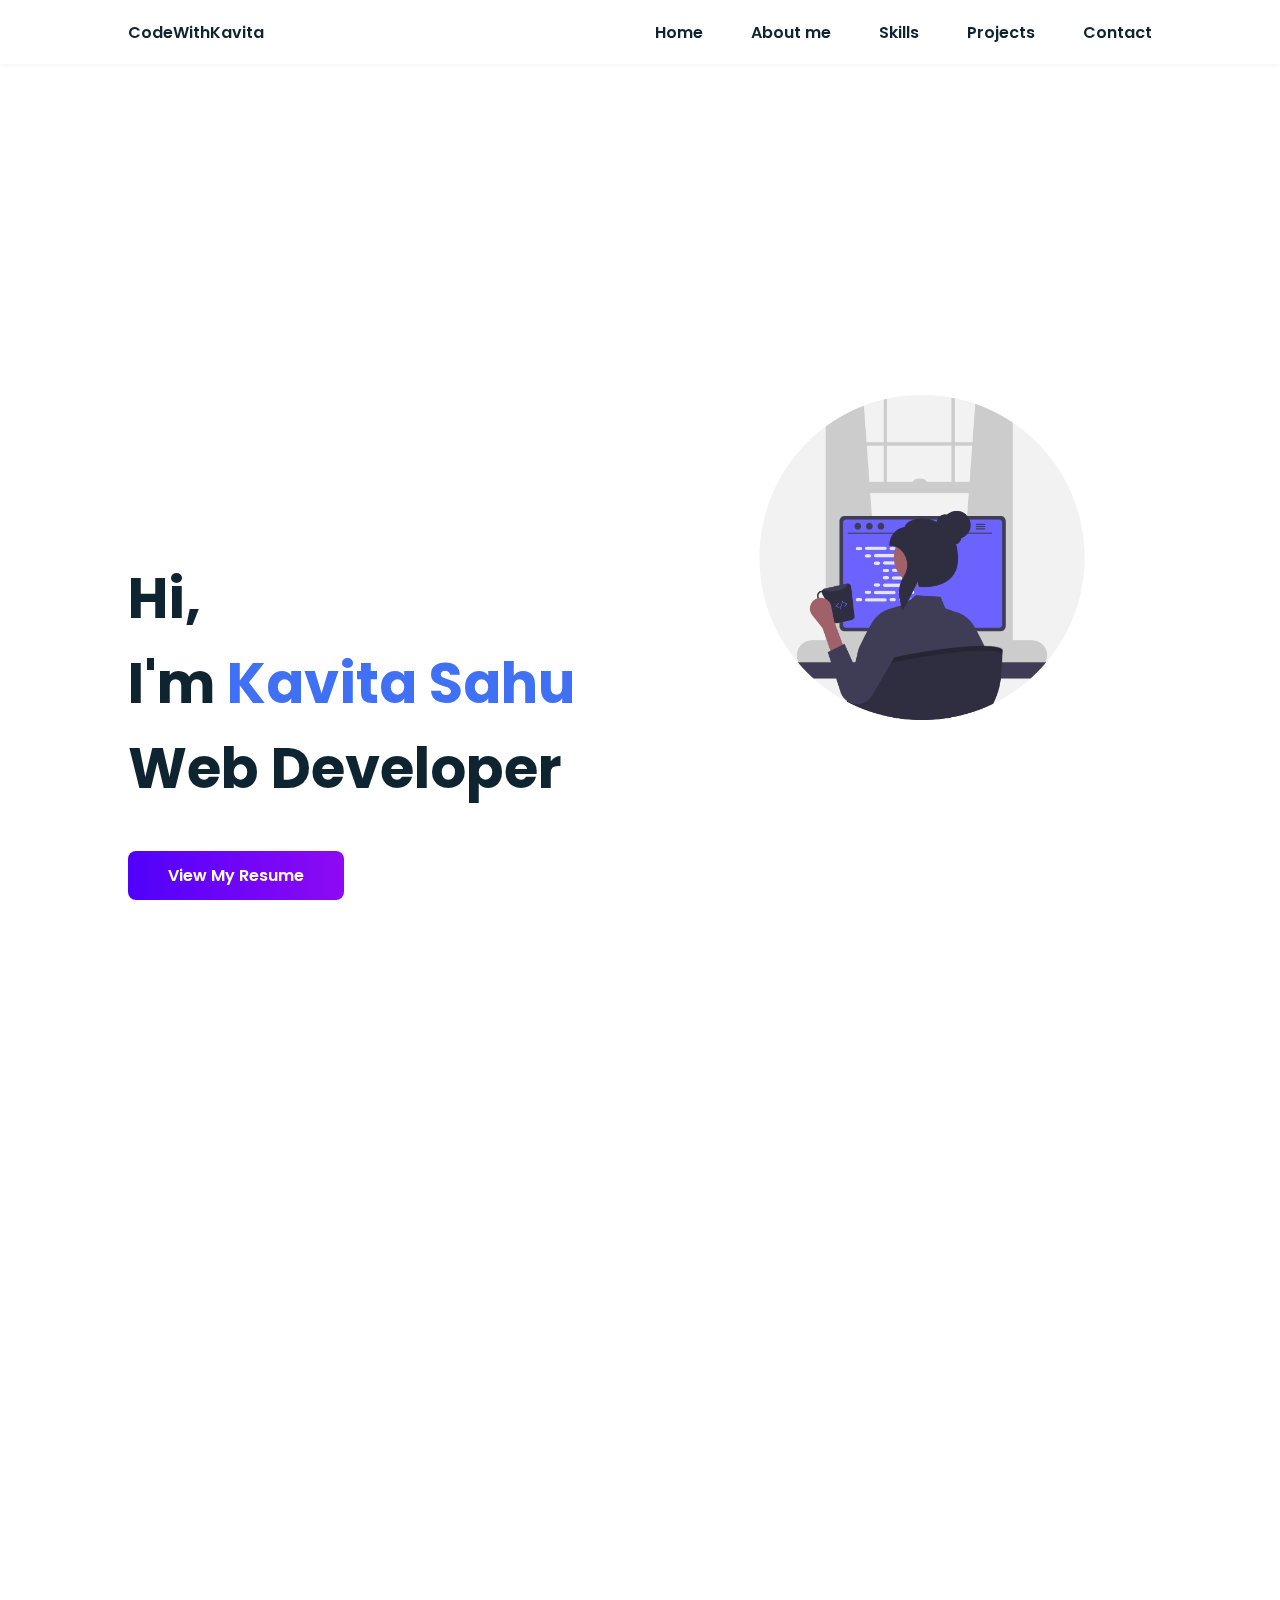
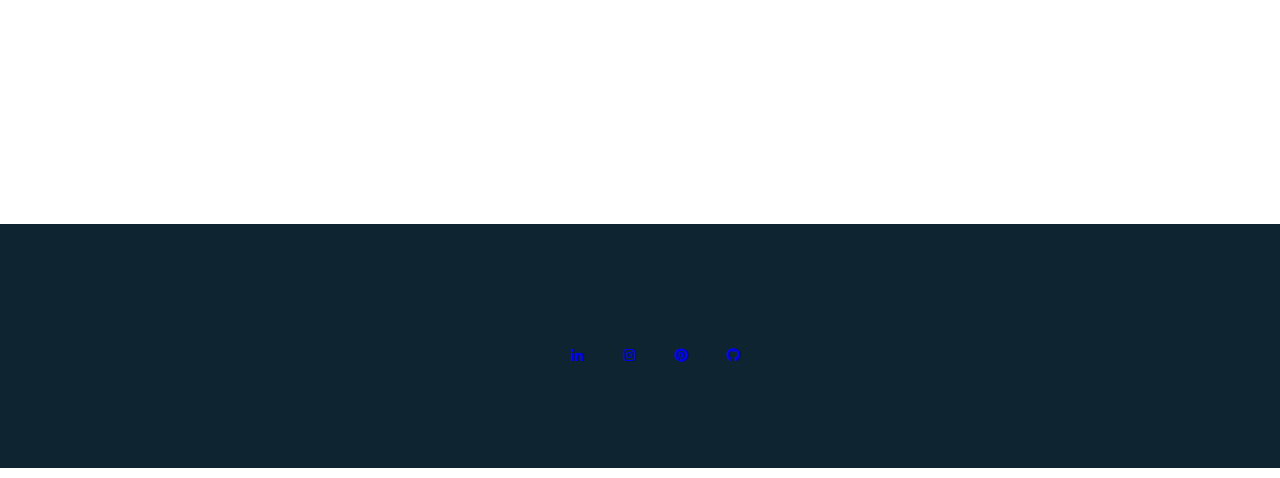
<file: index.html>
<!DOCTYPE html>
<html lang="en">
  <head>
    <meta charset="UTF-8" />
    <meta http-equiv="X-UA-Compatible" content="IE=edge" />
    <meta name="viewport" content="width=device-width, initial-scale=1.0" />
    <title>Kv Portfolio</title>
    <link rel="stylesheet" href="./assets/css/styles.css" />
    <link
      rel="stylesheet"
      href="https://unpkg.com/boxicons@latest/css/boxicons.min.css"
    />
    <link href="https://unpkg.com/aos@2.3.1/dist/aos.css" rel="stylesheet" />
  </head>
  <body>
    <!-- Header Section -->
    <header class="header">
      <nav class="nav bd_grid">
        <div>
          <a href="#" class="nav_logo">CodeWithKavita</a>
        </div>

        <div class="nav_menu" id="nav_menu">
          <ul class="nav_list">
            <li class="nav_items">
              <a href="#home" class="nav_link active">Home</a>
            </li>
            <li class="nav_items">
              <a href="#about" class="nav_link active">About me</a>
            </li>
            <li class="nav_items">
              <a href="#skills" class="nav_link active">Skills</a>
            </li>
            <li class="nav_items">
              <a href="#projects" class="nav_link active">Projects</a>
            </li>
            <li class="nav_items">
              <a href="#contact" class="nav_link active">Contact</a>
            </li>
          </ul>
        </div>

        <div class="nav_toggle" id="nav_toggle">
          <i class="bx bx-menu-alt-right"></i>
        </div>
      </nav>
    </header>

    <main class="main">
      <!-- HOME SECTION -->
      <section class="home bd_grid" id="home">
        <div class="home_data" data-aos="fade-down">
          <h1 class="home_title">
            Hi, <br />I'm <span class="home_title-color">Kavita Sahu</span
            ><br />Web Developer
          </h1><a href="My Resume.pdf" target="_blank" class="button"></i>View My Resume</a>
        </p>
        </div>
        <div class="home_img" data-aos="fade-down" data-aos-delay="500">
          <img src="assets/img/home.png">
      </div>
      </section>

      <!-- ABOUT SECTION -->
      <section class="about section" id="about">
        <h2 class="section-title" data-aos="fade-down">About</h2>

        <div class="about_container bd_grid">
          <div class="about_img" data-aos="fade-down" data-aos-delay="50">
            <img src="assets/img/about1.png">
            
              <title>profile</title>
              <line
                y1="741.25278"
                x2="166"
                y2="741.25278"
                fill="none"
                stroke="#3f3d56"
                stroke-miterlimit="10"
              />
              <rect
                x="243"
                y="127.75278"
                width="737"
                height="499"
                rx="19.39764"
                fill="#f2f2f2"
              />
              <rect
                x="220.5"
                y="96.25278"
                width="737"
                height="499"
                rx="19.39764"
                fill="none"
                stroke="#3f3d56"
                stroke-miterlimit="10"
              />
              <line
                x1="220.5"
                y1="144.09298"
                x2="957.5"
                y2="144.09298"
                fill="none"
                stroke="#3f3d56"
                stroke-miterlimit="10"
              />
              <rect
                x="661"
                y="256.25278"
                width="201"
                height="31"
                rx="7.09252"
                fill="#6c63ff"
                opacity="0.3"
              />
              <rect
                x="622.5"
                y="342.25278"
                width="278"
                height="25"
                rx="7.09252"
                fill="#6c63ff"
                opacity="0.3"
              />
              <rect
                x="622.5"
                y="410.25278"
                width="278"
                height="25"
                rx="7.09252"
                fill="#6c63ff"
                opacity="0.3"
              />
              <rect
                x="622.5"
                y="478.25278"
                width="278"
                height="25"
                rx="7.09252"
                fill="#6c63ff"
                opacity="0.3"
              />
              <rect
                x="671"
                y="246.25278"
                width="201"
                height="31"
                rx="7.09252"
                fill="none"
                stroke="#3f3d56"
                stroke-miterlimit="10"
              />
              <rect
                x="632.5"
                y="332.25278"
                width="278"
                height="25"
                rx="7.09252"
                fill="none"
                stroke="#3f3d56"
                stroke-miterlimit="10"
              />
              <rect
                x="632.5"
                y="400.25278"
                width="278"
                height="25"
                rx="7.09252"
                fill="none"
                stroke="#3f3d56"
                stroke-miterlimit="10"
              />
              <rect
                x="632.5"
                y="468.25278"
                width="278"
                height="25"
                rx="7.09252"
                fill="none"
                stroke="#3f3d56"
                stroke-miterlimit="10"
              />
              <circle
                cx="276.5"
                cy="126.25278"
                r="15"
                fill="#6c63ff"
                opacity="0.3"
              />
              <circle
                cx="318.5"
                cy="126.25278"
                r="15"
                fill="#6c63ff"
                opacity="0.3"
              />
              <circle
                cx="360.5"
                cy="126.25278"
                r="15"
                fill="#6c63ff"
                opacity="0.3"
              />
              <circle
                cx="282.5"
                cy="120.25278"
                r="15"
                fill="none"
                stroke="#3f3d56"
                stroke-miterlimit="10"
              />
              <circle
                cx="324.5"
                cy="120.25278"
                r="15"
                fill="none"
                stroke="#3f3d56"
                stroke-miterlimit="10"
              />
              <circle
                cx="366.5"
                cy="120.25278"
                r="15"
                fill="none"
                stroke="#3f3d56"
                stroke-miterlimit="10"
              />
              <path
                d="M537.854,653.37916c-2.51135-11.56848-3.17724-27.36932-2.33252-38.36047,0,0-12.69836-55.78644-22.68994-60.99133l-.00305.003c-.153.19678-5.00195,6.55383-5.61706,26.22443-.62452,19.98284-7.69971,33.09655-7.69971,33.09655s2.28955,24.90766.98047,40.02777Z"
                transform="translate(-84.5 -79.12639)"
                fill="#6c63ff"
              />
              <path
                d="M630.22827,298.37916H399.77173A23.77169,23.77169,0,0,0,376,322.15083V629.6075a23.77168,23.77168,0,0,0,23.77173,23.77166h80.855c-2.7002-11.19934-6.057-28.69067-2.65735-40.85241l-.00159-.008.0022.00525c.15869-.56757.32727-1.12738.51611-1.67047a63.49747,63.49747,0,0,0,2.29175-24.35407,50.6095,50.6095,0,0,0,0-21.23175c-2.4978-11.65564-4.24634-23.10522-4.24634-23.10522s-1.377-15.40234-.1748-24.84424c.02661-.2074.05762-.404.08667-.60541-.42432-.09655-.66235-.15228-.66235-.15228s3.53881-16.02789,4.78759-26.22748c.29493-2.40783.683-5.46032,1.10315-8.71478a20.93993,20.93993,0,0,1-3.3927-.86035c-11.24035-3.9549-14.779-39.75751-14.779-39.75751V429.656s-3.74683-17.38092,9.36694-25.08258c12.62793-7.41644,17.66968-9.44617,18.02613-9.58643.09619-.06878.19018-.13128.28833-.20727a11.06127,11.06127,0,0,0,3.28967-4.23371q.02619-.42873.01233-.85211c-.21326-4.06665-3.04419-7.76507-5.73047-10.99225q-3.43653-4.12857-6.87341-8.25726a8.07194,8.07194,0,0,1-1.77027-2.86487,6.604,6.604,0,0,1-.187-1.80389q-.00275-.33691.004-.673.056-3.07836.16724-6.15545c.06445-1.79224.51562-4.05353,2.27075-4.42182.91284-.19159,2.12109.14246,2.60364-.65576a1.56534,1.56534,0,0,0,.11682-1.06054c-.00586.02661-.00733.05444-.015.0805-.00586-.03339-.01159-.06695-.01782-.09985a22.43656,22.43656,0,0,1-.65051-4.38636,5.84207,5.84207,0,0,1,.282-1.96984c1.01672-2.97516,4.51782-4.196,7.61133-4.75727,3.09375-.56134,6.56653-1.04425,8.5083-3.51709a26.9506,26.9506,0,0,1,1.68884-2.37384,6.62979,6.62979,0,0,1,3.16589-1.59674,17.49792,17.49792,0,0,1,11.50623,1.02118c1.49646.68286,2.99963,1.60248,4.64124,1.49841,1.70507-.108,3.16162-1.3081,4.84509-1.60009,2.71911-.47156,5.31872,1.56567,6.65869,3.97827a9.85108,9.85108,0,0,1,1.23279,5.02313,6.912,6.912,0,0,1-1.76416,4.74109c-1.17017,1.24145-2.91626,2.09418-3.4021,3.72955-.198.66565-.152,1.38257-.32691,2.05457-.02185.084-.05737.16241-.08606.24365.03211.04169.06714.08112.09888.123a21.231,21.231,0,0,1-10.33215,33.01928c-.00794.21058-.01624.42133-.01514.63306a9.173,9.173,0,0,0,2.8396,7.0647l18.54724,7.606s11.16565-1.3534,15.19495,15.30957a28.82628,28.82628,0,0,1,.68982,8.45746c-.14636,2.51251.19507,6.93573,3.05725,12.66,4.57934,9.15881,3.53857,30.18237-5.82837,32.26392-8.87231,1.97161-12.32361,1.14331-12.66382,1.05023l-.02014.3681c.14612,3.94489,1.55029,37.969,6.64758,42.086,1.40955,1.13849,1.14026,1.90753-.01635,2.42578l.0028.00336s.0094.21856.03113.612c.15308,2.48846.93994,11.96472,4.35254,17.357,3.956,6.24457,3.54077,42.25739,3.54077,42.25739l2.70386,21.23181s-1.66419,13.11371,0,15.4024c.94556,1.29785,2.09057,21.40351,2.905,38.56964h69.53027A23.77168,23.77168,0,0,0,654,629.6075V322.15083A23.77169,23.77169,0,0,0,630.22827,298.37916Z"
                transform="translate(-84.5 -79.12639)"
                fill="#6c63ff"
              />
              <rect
                x="267.5"
                y="192.25278"
                width="278"
                height="355"
                rx="23.77165"
                fill="none"
                stroke="#3f3d56"
                stroke-miterlimit="10"
              />
              <path
                d="M185.32419,400.757S176,398,174,401s2.72669,24.7477,2.72669,24.7477l20.54589,1.24859-7.17022-18.10653Z"
                transform="translate(-84.5 -79.12639)"
                fill="#2f2e41"
              />
              <path
                d="M113.44417,579.34709s18.69466,41.04232,4.29762,39.753-19.98395-39.753-19.98395-39.753Z"
                transform="translate(-84.5 -79.12639)"
                fill="#a0616a"
              />
              <path
                d="M235.71128,575.07127s-8.20129,44.34751,5.45523,39.61078,9.76437-43.40874,9.76437-43.40874Z"
                transform="translate(-84.5 -79.12639)"
                fill="#a0616a"
              />
              <path
                d="M181.34664,390.46647s-.21488,20.6286,7.73573,21.703-4.51251,12.03335-4.51251,12.03335l-14.18216,2.79346L149.974,425.49212l-9.025-11.60359s15.90121-7.52084,9.025-30.9429Z"
                transform="translate(-84.5 -79.12639)"
                fill="#a0616a"
              />
              <path
                d="M181.34664,390.46647s-.21488,20.6286,7.73573,21.703-4.51251,12.03335-4.51251,12.03335l-14.18216,2.79346L149.974,425.49212l-9.025-11.60359s15.90121-7.52084,9.025-30.9429Z"
                transform="translate(-84.5 -79.12639)"
                opacity="0.1"
              />
              <path
                d="M217.87645,564.95005s10.09942,21.703,2.14881,89.82036c0,0,2.3637,24.0667.42977,28.5792s-17.83515,65.75367-17.83515,65.75367-20.41371,4.5125-23.20717-9.025c0,0,2.79346-19.33931,2.57857-22.34765s4.51251-35.88516,4.51251-35.88516l-9.66966-63.60485-7.306,57.37329s0,16.54586-2.36369,20.19884,0,77.14236,0,77.14236,6.66132,11.17383-3.4381,11.38871-19.12443-.21488-19.984-7.306-1.28929-14.18216-3.4381-18.47979-4.94227-53.50543-4.29762-70.69593-14.18216-105.50669-9.45478-114.74659S217.87645,564.95005,217.87645,564.95005Z"
                transform="translate(-84.5 -79.12639)"
                fill="#2f2e41"
              />
              <circle cx="85.8877" cy="293.29006" r="25.78575" fill="#a0616a" />
              <path
                d="M144.60195,414.31829s15.68633,11.60359,38.46374,2.3637c0,0,7.52084-3.653,6.8762-9.2399s15.68633,44.91018,15.68633,44.91018l16.54586,87.88643-.85953,35.88517s-7.306-3.653-30.08337,4.51251-59.95187-9.2399-59.95187-9.2399l1.28929-92.18405,1.28928-53.72031,3.4381-11.81847S139.015,410.45043,144.60195,414.31829Z"
                transform="translate(-84.5 -79.12639)"
                fill="#f2f2f2"
              />
              <path
                d="M182.06324,399.89323s3.79591-.61662,7.44889,5.18517,12.24823,9.45477,12.24823,9.45477,20.84348,1.28929,23.85182,12.46312,10.52918,26.43039,14.18216,54.57983,10.95894,73.05963,12.03335,76.71261-1.50417,14.8268,1.50417,18.2649-21.27325,3.4381-21.27325,3.4381-2.14881-17.62026-3.653-17.62026-1.0744,11.81847.42977,20.41372-10.95895,0-10.95895,0-9.66965-39.32327-18.90955-74.77867S184.355,452.99692,186.074,445.04631s6.44644-30.728,3.00834-32.87683S182.06324,399.89323,182.06324,399.89323Z"
                transform="translate(-84.5 -79.12639)"
                fill="#2f2e41"
              />
              <path
                d="M151.07551,399.87428s-5.614,3.05531-19.7962,13.15473-23.85182,17.83514-23.85182,17.83514-5.58691,4.29762-9.025,29.86849S87.22865,552.48693,90.237,560.8673s4.08275,13.32264,3.00834,18.26491,22.56253,4.72739,22.99229,3.653-.64464-20.6286.42977-21.05836,6.87619,11.60359,7.9506,21.703,13.53752,18.05,16.331,18.05,17.1905-58.23282,17.40538-97.98585-4.72739-73.2745-8.38037-78.00189S151.07551,399.87428,151.07551,399.87428Z"
                transform="translate(-84.5 -79.12639)"
                fill="#2f2e41"
              />
              <path
                d="M188.86748,751.03721s1.71905-4.72739,7.73573-3.22322,10.09942-3.86786,10.09942-3.86786,3.22322-.42977,1.0744,3.653-3.86786,6.8762-3.86786,6.8762,12.89288,29.43873,4.51251,36.52981-18.05,2.79346-18.05,2.79346-9.45477-6.66132-9.025-24.28159c0,0-.42976-5.58691-5.58691-14.61192s-9.025-22.77741-2.79346-25.356,7.83546-2.67436,7.83546-2.67436-2.916,13.33721,4.61624,17.99776Z"
                transform="translate(-84.5 -79.12639)"
                fill="#3f3d56"
              />
              <path
                d="M148.89957,784.3438s-5.15715-9.66966,3.4381-10.74406,17.83515-1.71905,17.40538,2.79345-1.50417,11.38871-1.50417,11.38871l1.50417,4.94227s.42977,12.24823,1.93393,13.7524,9.66966,14.397-7.73572,14.397-22.56253-1.93393-21.05836-6.01667,1.93393-24.28158,1.93393-24.28158Z"
                transform="translate(-84.5 -79.12639)"
                fill="#3f3d56"
              />
              <path
                d="M162.22221,351.78785s12.03335,3.22322,18.26491,4.51251,5.58691-2.3637,5.58691-2.3637,8.16549,1.07441,7.73572.21488,3.4381-5.372-1.0744-10.52918-3.22322-9.025-3.22322-9.025h-3.86786l-1.07441-1.50417h-6.01668s-4.5125-1.71905-16.331,0-27.93456,2.14881-29.22385,9.2399-7.95061,15.90121-5.58691,19.98395,15.90121,20.84348,17.1905,27.93456,7.30933,8.66659,7.09277,4.22585-6.23325-19.91218-1.0761-20.55682S164.5859,360.16822,162.22221,351.78785Z"
                transform="translate(-84.5 -79.12639)"
                fill="#2f2e41"
              />
              <path
                d="M1019.38065,86.58377a22.982,22.982,0,0,0-19.80994,13.851c-4.9535,11.97382,1.42449,26.03885,10.999,34.77028s21.87358,13.72225,33.04831,20.28234c15.00952,8.81128,28.4968,21.04282,36.00691,36.74386s8.30888,35.15009-.51891,50.14991c-8.1937,13.9224-23.09255,22.2549-37.30219,29.9397"
                transform="translate(-84.5 -79.12639)"
                fill="none"
                stroke="#3f3d56"
                stroke-miterlimit="10"
              />
              <ellipse cx="947.5" cy="8.5" rx="17.5" ry="8.5" fill="#6c63ff" />
              <ellipse cx="961.5" cy="64.5" rx="17.5" ry="8.5" fill="#6c63ff" />
              <ellipse cx="929.5" cy="73.5" rx="17.5" ry="8.5" fill="#6c63ff" />
              <ellipse
                cx="979.5"
                cy="120.5"
                rx="17.5"
                ry="8.5"
                fill="#6c63ff"
              />
              <ellipse
                cx="1014.5"
                cy="120.5"
                rx="17.5"
                ry="8.5"
                fill="#6c63ff"
              />
            </svg>
          </div>

          <div>
            <h2
              class="about_subtitle"
              data-aos="fade-down"
              data-aos-delay="350"
            >
              I'm Kavita Sahu
            </h2>
            <p class="about_text" data-aos="fade-down" data-aos-delay="450">
           I am a girl teaching herself to code online with the help of available resources on Internet.I started my Web Dev journey with Udemy, Youtube, Freecodecamp and other resources and I'm really happy to see the result of my code onscreen. I am constantly learning front end along with back end to improve my existing skills.
            </p>
          </div>
        </div>
      </section>

      <!-- SKILLS SECTION -->
      <section class="skills section" id="skills">
        <h2 class="section-title" data-aos="fade-down">Skills</h2>

        <div class="skills_container bd_grid">
          <div>
            <h2
              class="skills_subtitle"
              data-aos="fade-down"
              data-aos-delay="250"
            >
              Professional Skills
            </h2>
            <p class="skills_text" data-aos="fade-down" data-aos-delay="350">
              Without sharpen your weapon; standing on the battlefield would not
              increase your chance of winning
            </p>
            <!-- SKILLS HTML -->
            <div class="skills_data" data-aos="fade-right">
              <div class="skills_name">
                <i class="bx bxl-html5 skill_icon"></i>
                <span class="skill_name">Html5</span>
              </div>

              <div><span class="skill_percentage">95%</span></div>

              <div class="skill_bar skill_html"></div>
            </div>

            <!-- SKILLS css -->
            <div class="skills_data" data-aos="fade-right" data-aos-delay="250">
              <div class="skills_name">
                <i class="bx bxl-css3 skill_icon"></i>
                <span class="skill_name">CSS3</span>
              </div>

              <div><span class="skill_percentage">85%</span></div>

              <div class="skill_bar skill_css"></div>
            </div>

            <!-- SKILLS JS -->
            <div class="skills_data" data-aos="fade-right" data-aos-delay="250">
              <div class="skills_name">
                <i class="bx bxl-javascript skill_icon"></i>
                <span class="skill_name">JS</span>
              </div>

              <div><span class="skill_percentage">75%</span></div>

              <div class="skill_bar skill_js"></div>
            </div>

            <!-- SKILLS UI/UX -->
            <div class="skills_data" data-aos="fade-right" data-aos-delay="250">
              <div class="skills_name">
                <i class="bx bxl-react skill_icon"></i>
                <span class="skill_name">React</span>
              </div>

              <div><span class="skill_percentage">85%</span></div>

              <div class="skill_bar skill_ui"></div>
            </div>
          </div>
          <div data-aos="fade-left" data-aos-delay="350">
            <img src="assets/img/skill.png">

                <circle
                cx="75.36532"
                cy="147.52379"
                r="75.36532"
                fill="#ff6584"
              />
              <path
                d="M1004.987,679.01278a136.64937,136.64937,0,0,1-6.38326,37.7743c-.08893.28379-.18213.56334-.2753.84715H974.50666c.02541-.25416.05085-.538.07627-.84715,1.5884-18.26028,10.74606-129.39752-.20334-148.4033C975.33687,569.9256,1006.83381,620.99164,1004.987,679.01278Z"
                transform="translate(-130.62041 -46.62582)"
                fill="#e6e6e6"
              />
              <path
                d="M1003.19956,716.78708c-.19909.28379-.40664.56758-.61842.84715H984.71056c.13555-.24144.29227-.52523.4744-.84715,2.95233-5.32856,11.69063-21.25916,19.80207-37.7743,8.71716-17.74774,16.71423-36.169,16.04074-42.836C1021.23531,637.68045,1027.267,683.51959,1003.19956,716.78708Z"
                transform="translate(-130.62041 -46.62582)"
                fill="#e6e6e6"
              />
              <rect
                x="253.75919"
                y="669.38465"
                width="685"
                height="2.24072"
                fill="#e6e6e6"
              />
              <path
                d="M822.84364,785.9808l3.32758-27.45259,94.00433-24.125-10.81466-32.444c7.53317-21.60748,20.759-32.2,44.92242-21.62931l41.56416,25.82015a26.533,26.533,0,0,1,12.49331,23.97036v0a26.51238,26.51238,0,0,1-15.09493,22.535C946.71544,774.71149,887.41112,783.15126,822.84364,785.9808Z"
                transform="translate(-130.62041 -46.62582)"
                fill="#ffb8b8"
              />
              <path
                d="M828.66691,794.29977l-29.11638-4.15948-27.23329,5.55781a11.76263,11.76263,0,0,1-14.1045-11.0354v0a11.76267,11.76267,0,0,1,4.67429-9.88433l42.67473-32.15219A19.2662,19.2662,0,0,1,830.519,744.136l10.62634,10.23277c-7.60426,4.71745-13.25855,11.79578-16.63793,21.62931Q835.46964,782.0244,828.66691,794.29977Z"
                transform="translate(-130.62041 -46.62582)"
                fill="#2f2e41"
              />
              <circle
                cx="725.85545"
                cy="432.52561"
                r="26.92727"
                fill="#ffb8b8"
              />
              <path
                d="M898.54623,532.25232l-60.31251,25.37284c4.90182-24.6117,7.3447-47.03168,0-60.72845l38.6832-4.57544C874.99682,502.84723,884.78379,516.94354,898.54623,532.25232Z"
                transform="translate(-130.62041 -46.62582)"
                fill="#ffb8b8"
              />
              <path
                d="M796.22294,785.14891l-22.46121-1.6638c-13.76-57.37964-20.805-111.61522-17.73-161.1123a27.99719,27.99719,0,0,1,28.55155-26.31008h0a27.95972,27.95972,0,0,1,18.63912,7.698l29.04629,27.64082a119.53382,119.53382,0,0,1,29.4304,43.81895c8.2263,21.54543,5.27317,33.62388-14.36545,31.57272a48.46037,48.46037,0,0,1-31.55432-16.7762l-21.22016-24.66128Z"
                transform="translate(-130.62041 -46.62582)"
                fill="#ffb8b8"
              />
              <path
                d="M778.829,853.33321h0a19.21665,19.21665,0,0,1-16.93815-25.37662l4.38389-12.8594,3.32759-32.444c5.12583-10.45979,12.38523-8.895,20.79742-.8319,5.348-.52506,6.49594-5.87278,5.82327-13.31035l16.86453,22.70225a13.53384,13.53384,0,0,1,1.45034,13.68454l-16.97287,37.23082A19.21666,19.21666,0,0,1,778.829,853.33321Z"
                transform="translate(-130.62041 -46.62582)"
                fill="#2f2e41"
              />
              <path
                d="M991.30271,703.20708c-30.78017,17.46983-40.42721,17.97672-71.12716,30.36423l-26.6207-14.97414c-31.26416,11.56034-53.19528-4.287-76.95044-27.86854,15.54546-25.89253,8.67013-59.53966,18.30173-59.06466l115.21769,36.1875,4.99138,12.47846Z"
                transform="translate(-130.62041 -46.62582)"
                fill="#2f2e41"
              />
              <path
                d="M954.28331,676.17044c-40.6823,17.60906-84.48565-1.03464-121.87286-42.01078l-24.75581-99.97937a8.344,8.344,0,0,1,6.42773-10.32486l28.72679-5.74536,14.14224,22.46121,28.28449-24.9569,30.03793,9.8201A23.19158,23.19158,0,0,1,930.9073,543.455Z"
                transform="translate(-130.62041 -46.62582)"
                fill="#6c63ff"
              />
              <path
                d="M889.66449,760.92835h0a14.69073,14.69073,0,0,1-5.97562-23.22858l19.01689-22.43017,13.31034,7.48707-6.854,27.943A14.69072,14.69072,0,0,1,889.66449,760.92835Z"
                transform="translate(-130.62041 -46.62582)"
                opacity="0.2"
              />
              <path
                d="M889.66449,757.60077l0,0a14.69073,14.69073,0,0,1-5.97562-23.22858L902.70572,711.942l13.31034,7.48707-6.854,27.943A14.69073,14.69073,0,0,1,889.66449,757.60077Z"
                transform="translate(-130.62041 -46.62582)"
                fill="#ffb8b8"
              />
              <path
                d="M919.34365,726.08424,899.37813,712.7739l29.11638-77.3664L917.67986,526.429l9.86544,6.1659a46.09758,46.09758,0,0,1,20.72563,29.82761l15.99514,77.97633C957.26725,676.34074,945.60181,707.96424,919.34365,726.08424Z"
                transform="translate(-130.62041 -46.62582)"
                fill="#6c63ff"
              />
              <polygon
                points="776.661 555.922 786.644 605.836 778.433 635.028 776.661 555.922"
                opacity="0.2"
              />
              <path
                d="M830.14152,476.84239s-15.517-50.78312,31.90729-40.13255c7.3558,1.652,13.71081,5.92791,18.76625,11.52072a4.56981,4.56981,0,0,0,3.57247,1.45942c7.57575,0,12.25524,27.07165-2.89626,38.97641,0,0,3.0916-16.01961-2.528-21.47812a12.0563,12.0563,0,0,1-2.5013-3.22058c-3.65758-7.37809-15.95243-9.79984-24.432-9.17173-4.329.32067-4.70747,7.8684-9.4997,6.81418C831.62612,459.21134,828.1454,471.843,830.14152,476.84239Z"
                transform="translate(-130.62041 -46.62582)"
                fill="#2f2e41"
              />
              <path
                d="M877.87455,552.21622l-.3135,2.29926-1.93792,14.18773-3.17365,23.23436-.79455,5.81721a1.85307,1.85307,0,0,1-1.83645,1.60276H848.65539a1.85358,1.85358,0,0,1-1.83647-1.59825l-.80823-5.82172-3.22718-23.23436-1.97213-14.19807-.31689-2.2845a1.85321,1.85321,0,0,1,1.83531-2.10888h33.70831a1.85417,1.85417,0,0,1,1.83644,2.10446Z"
                transform="translate(-130.62041 -46.62582)"
                fill="#e6e6e6"
              />
              <path
                d="M713.94258,497.33038H743.294a1.85356,1.85356,0,0,1,1.85356,1.85356v2.44864a1.85351,1.85351,0,0,1-1.85351,1.85351H713.94263a1.85356,1.85356,0,0,1-1.85356-1.85356V499.1839A1.85351,1.85351,0,0,1,713.94258,497.33038Z"
                fill="#3f3d56"
              />
              <path
                d="M880.52618,553.18977a196.18942,196.18942,0,0,1-42.57495,0,1.85342,1.85342,0,0,1-1.85346-1.85341h0v-2.44879a1.85343,1.85343,0,0,1,1.85346-1.85341,174.44189,174.44189,0,0,0,42.57495,0,1.85344,1.85344,0,0,1,1.85341,1.85341v2.44879A1.85344,1.85344,0,0,1,880.52618,553.18977Z"
                transform="translate(-130.62041 -46.62582)"
                fill="#3f3d56"
              />
              <circle cx="727.75919" cy="527.00841" r="8" fill="#fff" />
              <path
                d="M878.94621,590.46462v0A14.69073,14.69073,0,0,1,860.9047,606.269L832.31055,599.404l.68373-15.25628,28.0328-6.47708A14.69073,14.69073,0,0,1,878.94621,590.46462Z"
                transform="translate(-130.62041 -46.62582)"
                fill="#ffb8b8"
              />
              <path
                d="M840.31347,602.13164l-77.1686,1.92921a19.16715,19.16715,0,0,1-19.45354-21.8718v0a19.16712,19.16712,0,0,1,5.88033-11.28657l36.33349-33.9894a48.51883,48.51883,0,0,1,24.20448-12.25587l12.734-2.38762,7.48707,56.569-43.25863-4.99138,50.7457,5.82328Z"
                transform="translate(-130.62041 -46.62582)"
                fill="#6c63ff"
              />
              <path
                d="M738.65069,768.1268H541.64343a6.60576,6.60576,0,0,1-6.60576-6.60576h0q107.12263-12.44971,210.21878,0h0A6.60576,6.60576,0,0,1,738.65069,768.1268Z"
                transform="translate(-130.62041 -46.62582)"
                fill="#2f2e41"
              />
              <path
                d="M745.25645,761.90961,535.03767,761.521l24.36362-40.99461.11657-.19429V629.98469a8.34976,8.34976,0,0,1,8.35046-8.35046H711.26008a8.34976,8.34976,0,0,1,8.35046,8.35046v90.96916Z"
                transform="translate(-130.62041 -46.62582)"
                fill="#3f3d56"
              />
              <path
                d="M567.67792,627.46285a2.72307,2.72307,0,0,0-2.72,2.72v82.37778a2.7232,2.7232,0,0,0,2.72,2.72H712.6162a2.72333,2.72333,0,0,0,2.72-2.72V630.18287a2.7232,2.7232,0,0,0-2.72-2.72Z"
                transform="translate(-130.62041 -46.62582)"
                fill="#fff"
              />
              <path
                d="M568.63047,726.16076a1.169,1.169,0,0,0-1.0591.67849l-7.50719,16.32013a1.16568,1.16568,0,0,0,1.05891,1.653H718.99531a1.1656,1.1656,0,0,0,1.0424-1.68712l-8.16006-16.32012a1.15981,1.15981,0,0,0-1.0424-.64434Z"
                transform="translate(-130.62041 -46.62582)"
                fill="#2f2e41"
              />
              <circle cx="508.94379" cy="577.72843" r="1.74859" fill="#fff" />
              <path
                d="M624.04664,747.92093a1.16751,1.16751,0,0,0-1.1255.86253l-1.8831,6.99434a1.16562,1.16562,0,0,0,1.1255,1.46892H657.976a1.16545,1.16545,0,0,0,1.10121-1.54709l-2.421-6.99434a1.16634,1.16634,0,0,0-1.10159-.78436Z"
                transform="translate(-130.62041 -46.62582)"
                fill="#2f2e41"
              />
              <polygon
                points="588.99 672.346 588.99 673.901 428.781 673.901 428.901 673.706 428.901 672.346 588.99 672.346"
                fill="#2f2e41"
              />
              <path
                d="M491.52194,667.13261a175.14542,175.14542,0,0,0,8.18151,48.41582c.114.36373.23344.722.35286,1.0858H530.589c-.03257-.32576-.06518-.68949-.09775-1.0858-2.03588-23.40445-13.77337-165.85054.26061-190.21049C529.52494,527.3141,489.1549,592.76613,491.52194,667.13261Z"
                transform="translate(-130.62041 -46.62582)"
                fill="#e6e6e6"
              />
              <path
                d="M493.813,715.54843c.25518.36373.5212.72747.79265,1.0858h22.905c-.17373-.30946-.3746-.67319-.608-1.0858-3.784-6.82969-14.984-27.24816-25.38058-48.41582-11.17289-22.74753-21.42285-46.35825-20.55963-54.90349C470.6963,614.15641,462.96541,672.909,493.813,715.54843Z"
                transform="translate(-130.62041 -46.62582)"
                fill="#e6e6e6"
              />
              <path
                d="M545.473,221.78479l12.41349-9.92842c-9.64348-1.06394-13.60582,4.19541-15.22744,8.35823-7.53388-3.12835-15.73541.97151-15.73541.97151l24.83709,9.01675A18.79465,18.79465,0,0,0,545.473,221.78479Z"
                transform="translate(-130.62041 -46.62582)"
                fill="#3f3d56"
              />
              <path
                d="M919.35713,170.6795l12.41349-9.92841c-9.64349-1.06394-13.60582,4.19541-15.22744,8.35823-7.53389-3.12835-15.73541.97151-15.73541.97151l24.83709,9.01674A18.79483,18.79483,0,0,0,919.35713,170.6795Z"
                transform="translate(-130.62041 -46.62582)"
                fill="#3f3d56"
              />
              <path
                d="M847.87608,302.43457l12.41348-9.92842c-9.64348-1.06394-13.60581,4.19541-15.22743,8.35823-7.53389-3.12835-15.73542.97151-15.73542.97151l24.8371,9.01674A18.79481,18.79481,0,0,0,847.87608,302.43457Z"
                transform="translate(-130.62041 -46.62582)"
                fill="#3f3d56"
              />
              <ellipse
                cx="320.01291"
                cy="272.58054"
                rx="112.0821"
                ry="228.69277"
                transform="translate(-173.90826 14.4814) rotate(-10.22048)"
                fill="#e6e6e6"
              />
              <path
                d="M301.65642,229.77517q14.78775,40.21121,26.31876,81.51807,11.509,41.26774,19.68957,83.36863,8.18007,42.08713,12.9707,84.73824,4.767,42.57644,6.1255,85.44331,1.35042,42.82083-.7457,85.65769-.258,5.24814-.56839,10.49347c-.21056,3.58181,5.36184,3.56959,5.57167,0q2.52606-42.97206,1.585-86.05062-.94624-42.83215-5.3194-85.49687-4.38378-42.78927-12.14609-85.146-7.767-42.33823-18.91259-83.9628-11.13864-41.57793-25.61467-82.16468-1.76623-4.94872-3.58171-9.87963c-1.22732-3.33733-6.6142-1.89487-5.37265,1.48117Z"
                transform="translate(-130.62041 -46.62582)"
                fill="#3f3d56"
              />
              <path
                d="M340.048,335.23028l24.68456-54.8093L371.69,264.9728a2.87134,2.87134,0,0,0-.99943-3.81155,2.80754,2.80754,0,0,0-3.81155.99942L342.19442,316.97,335.237,332.41815a2.87134,2.87134,0,0,0,.99943,3.81155,2.80754,2.80754,0,0,0,3.81155-.99942Z"
                transform="translate(-130.62041 -46.62582)"
                fill="#3f3d56"
              />
              <path
                d="M345.50228,372.68041l-56.28535-21.10324-15.86421-5.948a2.80924,2.80924,0,0,0-3.42691,1.94574,2.84665,2.84665,0,0,0,1.94574,3.42691L328.15689,372.105l15.86421,5.948a2.80924,2.80924,0,0,0,3.42691-1.94574,2.84663,2.84663,0,0,0-1.94573-3.42691Z"
                transform="translate(-130.62041 -46.62582)"
                fill="#3f3d56"
              />
              <path
                d="M301.67218,671.62582s67.78868-22.28669,130.93431,0"
                transform="translate(-130.62041 -46.62582)"
                fill="#e6e6e6"
              />
              <path
                d="M604.99788,661.06645c13.43289-.13986,26.86407-.38,40.29636-.5625q6.717-.09126,13.43431-.16c3.85856-.04017,3.86843-6.04028,0-6-13.43289.13986-26.86407.38-40.29636.5625q-6.717.09124-13.43431.16c-3.85856.04017-3.86843,6.04027,0,6Z"
                transform="translate(-130.62041 -46.62582)"
                fill="#6c63ff"
              />
              <path
                d="M604.99788,675.06645l54.29031-.5625,15.44036-.16c3.85858-.04,3.86842-6.04008,0-6l-54.29031.5625-15.44036.16c-3.85858.04-3.86842,6.04008,0,6Z"
                transform="translate(-130.62041 -46.62582)"
                fill="#6c63ff"
              />
              <path
                d="M604.99788,689.06645l54.29031-.5625,15.44036-.16c3.85858-.04,3.86842-6.04008,0-6l-54.29031.5625-15.44036.16c-3.85858.04-3.86842,6.04008,0,6Z"
                transform="translate(-130.62041 -46.62582)"
                fill="#6c63ff"
              />
            </svg>
          </div>
        </div>
      </section>

      <!-- WORK SECTION -->
      <section class="work section" id="work">
        <h2 class="section-title" data-aos="fade-down">Projects</h2>

        <div
          class="work_container bd_grid"
          data-aos="fade-down"
          data-aos-delay="250"
        >
          <div class="work_img">
            <a href="https://kv-movieapp.netlify.app" target="_blank"><img src="./assets/img/movie.png"></a>
          </div>

          <div class="work_img">
            <a href="https://kv-themeclock.netlify.app" target="_blank"><img src="./assets/img/themeclock.png"/></a>
          </div>

          <div class="work_img">
            <a href="https://kv-notes-app.netlify.app" target="_blank"><img src="./assets/img/notesapp.png"/></a>
          </div>

          <div class="work_img">
            <a href="https://kv-to-do-list.netlify.app" target="_blank"><img src="./assets/img/todolist.png"/></a>
          </div>

          <div class="work_img">
            <a href="https://kvquizapp.netlify.app" target="_blank"><img src="./assets/img/quiz.png"/></a>
          </div>

          
          </div>
        </div>
      </section>

      <!-- CONTACT SECTION -->

      <section class="contact section" id="contact">
        <h2 class="section-title" data-aos="fade-down">Contact</h2>

        <div class="contact_container bd_grid">
          <form action="#" class="contact_form">
            <input
              type="text"
              placeholder="Name"
              class="control_input"
              data-aos="fade-right"
              data-aos-delay="250"
            />
            <input
              type="mail"
              placeholder="Email"
              class="control_input"
              data-aos="fade-right"
              data-aos-delay="300"
            />
            <textarea
              name=""
              id=""
              cols="0"
              rows="10"
              class="control_input"
              data-aos="fade-right"
              data-aos-delay="400"
            ></textarea>

            <input
              type="button"
              value="Send"
              class="control_button button"
              data-aos="fade-right"
              data-aos-delay="450"
            />
          </form>
        </div>
      </section>

      <!-- Footer Section -->
      <footer class="footer">
        <p class="footer_title" data-aos="fade-down">Connect With Me </p>

        <div class="footer_socials">
          <a
            href="#"
            class="footer_icon"
            ><a href="https://www.linkedin.com/in/kavita-sahu-972311208/" target="_blank"><i class="bx bxl-linkedin"></i></a>
             </a>
          <a
            href="#"
            class="footer_icon"
            ><a href="https://www.instagram.com/_nephophilic_soul/?hl=en" target="_blank"><i class="bx bxl-instagram"></i></a>
          <a
            href="#"
            class="footer_icon"
            ><a href="https://in.pinterest.com/Nephophilic_soul/" target="_blank"><i class="bx bxl-pinterest"></i></a>
          <a
            href="#"
            class="footer_icon"
            ><a href="https://github.com/kvsahu" target="_blank"> <i class="bx bxl-github"></i></a>
            </a>
        </div>

        <p data-aos="fade-down" data-aos-delay="650">
          &#169; 2022 copyright all right reserved
        </p>
      </footer>
    </main>

    <script src="https://unpkg.com/aos@2.3.1/dist/aos.js"></script>
    <script src="./assets/js/main.js"></script>

    <script>
      AOS.init({
        duration: 1200,
        once: false,
      });
    </script>
  </body>
</html>
</file>
<file: assets/css/styles.css>
/* Google Font - Poppins */
@import url("https://fonts.googleapis.com/css2?family=Poppins:ital,wght@0,100;0,200;0,300;0,400;0,500;0,600;0,700;0,800;0,900;1,100;1,200;1,300;1,400;1,500;1,600;1,700;1,800;1,900&display=swap");
/* Variables */
:root {
  --header-height: 3rem;
  --font-semi: 600;
}

/* Colors */

:root {
  --first-color: #4070f4;
  --second-color: #0e2431;
  --gardient-color: linear-gradient(to right, #5001fb, #8e0af3);
}

/* FONT STYLE */
:root {
  --body-font: "Poppins", sans-serif;
  --big-font-size: 2rem;
  --h2-font-size: 1.5rem;
  --nomral-font-size: 0.938rem;
}

/* Media Screen Min-Width : 768px */
@media screen and (min-width: 768px) {
  :root {
    --big-font-size: 3.5rem;
    --h2-font-size: 2rem;
    --nomral-font-size: 1rem;
  }
}

/* Margins */
:root {
  --mb-1: 0.5rem;
  --mb-2: 1rem;
  --mb-3: 1.5rem;
  --mb-4: 2rem;
  --mb-5: 2.5rem;
  --mb-6: 3rem;
}

/* Z-index */
:root {
  --z-back: -10;
  --z-normal: 1;
  --z-tooltip: 10;
  --z-fixed: 100;
}

/* Base */
*,
::before,
::before {
  box-sizing: border-box;
}

html {
  scroll-behavior: smooth;
}

body {
  margin: var(--header-height) 0 0 0;
  font-family: var(--body-font);
  font-size: var(--nomral-font-size);
  color: var(--second-color);
}

h1,
h2,
p {
  margin: 0;
}

ul {
  margin: 0;
  padding: 0;
  list-style: none;
}

a {
  text-decoration: none;
}

img {
  max-width: 100%;
  height: auto;
  display: block;
}

/* CUSTOM CSS CLASSES */

/* LAYOUT */
.bd_grid {
  max-width: 1024px;
  display: grid;
  grid-template-columns: 100%;
  grid-column-gap: 2rem;
  width: calc(100% - 2rem);
  margin-left: var(--mb-2);
  margin-right: var(--mb-2);
}

.header {
  width: 100%;
  position: fixed;
  top: 0;
  left: 0;
  z-index: var(--z-fixed);
  background: #fff;
  box-shadow: 0 1px 4px rgba(146, 161, 176, 0.15);
}

/* Navbar */
.nav {
  height: var(--header-height);
  display: flex;
  justify-content: space-between;
  align-items: center;
  font-weight: var(--font-semi);
}

@media screen and (max-width: 768px) {
  .nav_menu {
    position: fixed;
    top: var(--header-height);
    right: -100%;
    width: 80%;
    height: 100%;
    padding: 2rem;
    background-color: var(--second-color);
    transition: 0.5s;
  }
}

.nav_items {
  margin-bottom: var(--mb-4);
}

.nav_link {
  position: relative;
  color: #fff;
}

.nav_link:hover {
  position: relative;
}

.nav_link:hover::after {
  position: absolute;
  content: "";
  width: 100%;
  height: 0.18rem;
  left: 0;
  top: 2rem;
  background-color: var(--first-color);
}

.nav_logo {
  color: var(--second-color);
}

.nav_toggle {
  color: var(--second-color);
  font-size: 1.5rem;
  cursor: pointer;
}

/* ACTIVE MENU */
.active::after {
  position: absolute;
  content: "";
  width: 100%;
  height: 0.18rem;
  left: 0;
  top: 2rem;
  background-color: var(--first-color);
}

.show {
  right: 0;
}

.home {
  height: calc(100vh - 3rem);
  row-gap: 1rem;
}

.home_data {
  align-self: center;
}

.home_title {
  font-size: var(--big-font-size);
  margin-bottom: var(--mb-5);
}

.home_title-color {
  color: var(--first-color);
}

.home_social {
  display: flex;
  flex-direction: column;
}

.home_social-icon {
  width: max-content;
  margin-bottom: var(--mb-2);
  font-size: 1.5rem;
  color: var(--second-color);
}

.home_social-icon:hover {
  color: var(--first-color);
}

.home_img {
  position: absolute;
  right: 0;
  bottom: 0;
  width: 300px;
}

.home_img svg {
  width: 100%;
}

/* BUTTONS */
.button {
  display: inline-block;
  color: #fff;
  padding: 0.75rem 2.5rem;
  font-weight: var(--font-semi);
  border-radius: 0.5rem;
  background: var(--gardient-color);
}

.button:hover {
  box-shadow: 0 10px 36px rgba(0, 0, 0, 0.15);
}

.section {
  padding-top: 3rem;
  padding-bottom: 2rem;
}

.section-title {
  position: relative;
  font-size: var(--h2-font-size);
  color: var(--first-color);
  margin-top: var(--mb-2);
  margin-bottom: var(--mb-4);
  text-align: center;
}

.section-title::after {
  position: absolute;
  content: "";
  width: 64px;
  height: 0.18rem;
  left: 0;
  right: 0;
  margin: auto;
  top: 2rem;
  background-color: var(--first-color);
}

/* ABOUT SECTION */

.about_container {
  row-gap: 2rem;
  text-align: center;
}

.about_subtitle {
  margin-bottom: var(--mb-2);
}

.about_img {
  justify-content: center;
}

.about_img svg {
  width: 300px;
  border-radius: 0.5rem;
}

/* SKILLS */
.skills_container {
  row-gap: 2rem;
  text-align: center;
}

.skills_subtitle {
  margin-bottom: var(--mb-2);
}

.skills_text {
  margin-bottom: var(--mb-4);
}

.skills_data {
  display: flex;
  justify-content: space-between;
  align-items: center;
  position: relative;
  font-weight: var(--font-semi);
  padding: 0.5rem 1rem;
  margin-bottom: var(--mb-4);
  border-radius: 0.5rem;
  box-shadow: 0 4px 25px rgba(14, 36, 49, 0.15);
}

.skill_icon {
  font-size: 2rem;
  margin-right: var(--mb-2);
  color: var(--first-color);
}

.skills_name {
  display: flex;
  align-items: center;
}

.skill_bar {
  position: absolute;
  left: 0;
  bottom: 0;
  background-color: var(--first-color);
  height: 0.25rem;
  border-radius: 0.5rem;
  z-index: var(--z-back);
}

.skill_html {
  width: 95%;
}

.skill_css {
  width: 85%;
}

.skill_js {
  width: 75%;
}

.skill_ui {
  width: 85%;
}

/* WORK */

.work {
  text-align: center;
}

.work_container {
  row-gap: 2rem;
}

.work_img {
  box-shadow: 0 4px 25px rgba(14, 36, 49, 0.15);
  border-radius: 0.5rem;
  overflow: hidden;
  max-width: 100%;
  height: auto;
  
}

.work_img img {
  transition: 1s;
  cursor: pointer;
}

.work_img img:hover {
  transform: scale(1.1);
}

/* Contact */

.control_input {
  width: 100%;
  font-size: var(--nomral-font-size);
  font-weight: var(--font-semi);
  padding: 1rem;
  border-radius: 0.5rem;
  border: 1.5px solid var(--second-color);
  outline: none;
  margin-bottom: var(--mb-4);
}

.control_button {
  display: block;
  border: none;
  outline: none;
  font-size: var(--nomral-font-size);
  cursor: pointer;
  margin-left: auto;
}

/* Footer */
.footer {
  background-color: var(--second-color);
  color:#fff;
  text-align: center;
  font-weight: var(--font-semi);
  padding: 2rem 0;
}

.footer_title {
  font-size: 2rem;
  margin-bottom: var(--mb-4);
}

.footer_socials {
  margin-bottom: var(--mb-5);
  
}

.footer_icon {
  font-size: 1.5rem;
  color:rgb(250, 215, 217);
  margin: 0 var(--mb-2);
}

@media screen and (min-width: 768px) {
  body {
    margin: 0;
  }

  .section {
    padding-top: 4rem;
    padding-bottom: 3rem;
  }
  .section-title {
    margin-bottom: var(--mb-6);
  }

  .section-title::after {
    width: 80px;
    top: 3rem;
  }

  .nav {
    height: calc(var(--header-height) + 1rem);
  }

  .nav_items {
    margin-left: var(--mb-6);
    margin-bottom: 0;
  }

  .nav_list {
    display: flex;
    padding-top: 0;
  }

  .nav_toggle {
    display: none;
  }

  .nav_link {
    color: var(--second-color);
  }

  .home {
    height: 100vh;
  }

  .home_data {
    align-self: flex-end;
  }
  .home_social {
    padding-top: 0;
    padding-bottom: 2.5rem;
    flex-direction: row;
    align-self: flex-end;
  }

  .home_social-icon {
    margin-bottom: 0;
    margin-right: var(--mb-4);
  }

  .home_img {
    width: 460px;
    bottom: 15%;
  }

  .home_img svg {
    width: 100%;
  }

  .about_container,
  .skills_container {
    grid-template-columns: repeat(2, 1fr);
    align-items: center;
    text-align: initial;
  }

  .about_img svg {
    width: 450px;
  }

  .work_container {
    grid-template-columns: repeat(3, 1fr);
    grid-template-rows: repeat(2, 1fr);
    column-gap: 2rem;
  }

  .contact_form {
    width: 400px;
  }
  .contact_container {
    justify-items: center;
  }
}

@media screen and (min-width: 1024px) {
  .bd_grid {
    margin-left: auto;
    margin-right: auto;
  }

  .home_img {
    right: 10%;
  }
}
</file>
